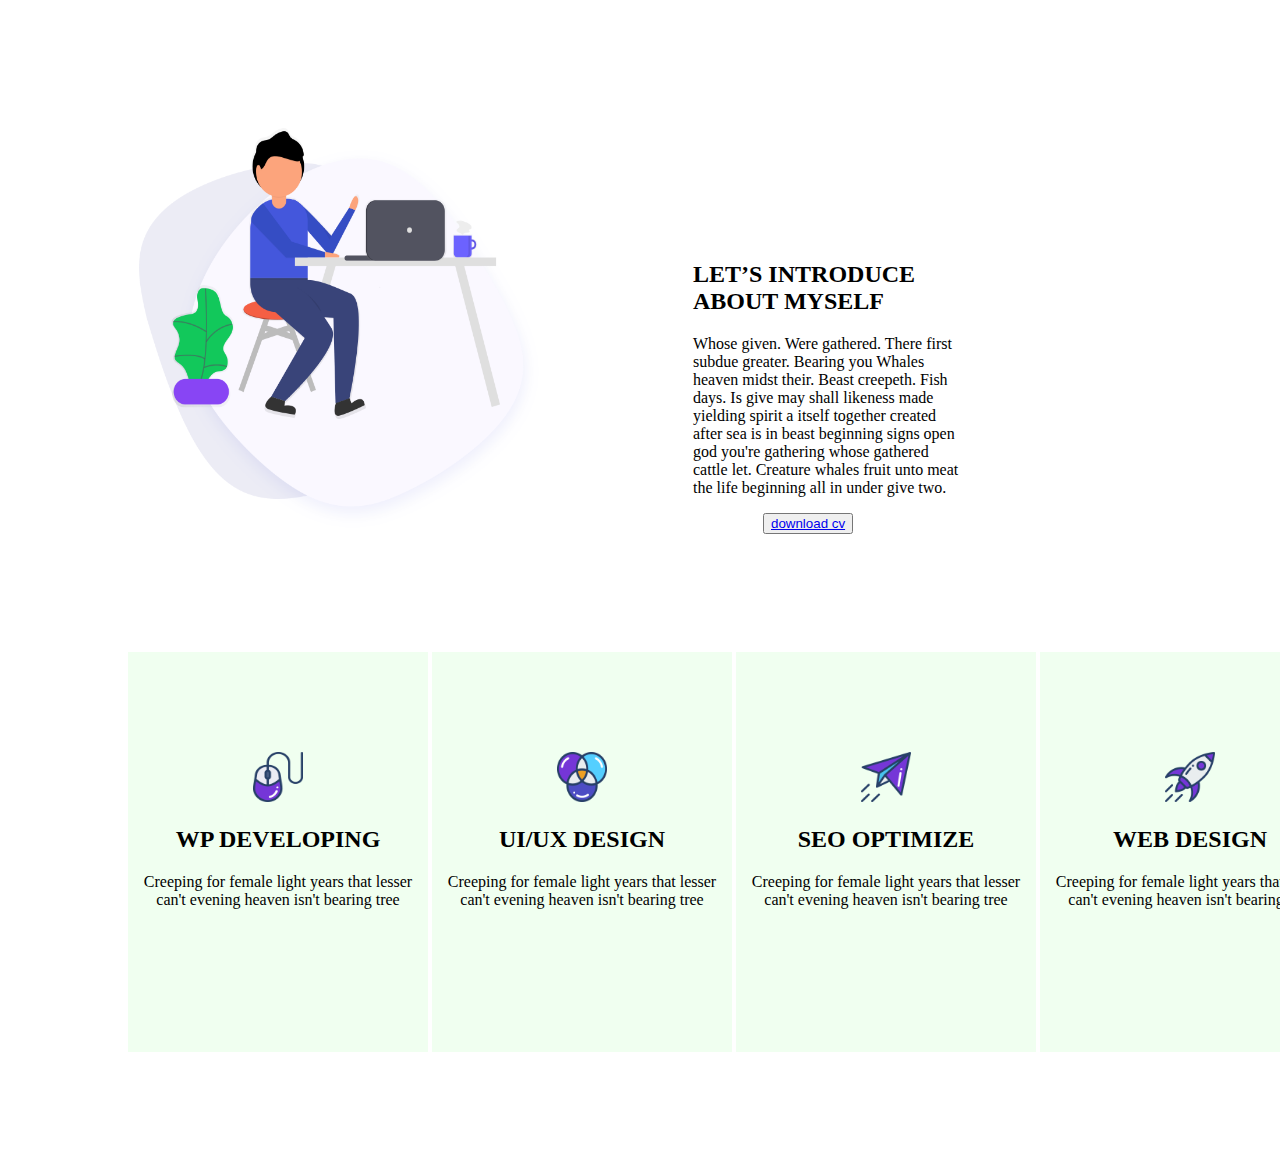
<file: task3/index.html>
<!DOCTYPE html>
    <html lang="en">
    <head>
     <link href="cs.css"  rel="stylesheet">
        <meta charset="UTF-8">
        <title>nablus</title>

    </head>
    <body>
      <!-- ///here for the first section..contain 2 dives -->
       <section class="box1">
         <div class="boxdiv"><img class="boximg" src="images/about-us.png"></div>
         <div class="boxdiv">
           <h2 class="cs">LET’S INTRODUCE ABOUT MYSELF</h2>
         <p class="cs">Whose given. Were gathered. 
          There first subdue greater. 
          Bearing you Whales heaven midst their. Beast creepeth. 
          Fish days.

          Is give may shall likeness made yielding spirit a itself together created after sea is in beast beginning signs open god you're gathering whose gathered cattle let. 
          Creature whales fruit unto meat the life beginning all in under give two.</p>
         <button  class="kj"><a href="images/cer.jpg">download cv</a></button>
         </div>
        <!-- end of the first section -->

       </section>
        <!-- ///here for the second section..contain 2 dives -->
       <section class="sec">
         <div class="div1"><img class="imbox" src="images/s1.png">
          <h2>WP DEVELOPING</h2>
          <p>Creeping for female light years that lesser can't evening heaven isn't bearing tree</p>

        </div>
         <div class="div1"><img class="imbox" src="images/s2.png">
          <h2>UI/UX DESIGN</h2>
          <p>Creeping for female light years that lesser can't evening heaven isn't bearing tree</p>
        </div>
         <div class="div1"><img class="imbox" src="images/s3.png">
          <h2>SEO OPTIMIZE</h2>
         
          <p>Creeping for female light years that lesser can't evening heaven isn't bearing tree</p>

        </div>
         <div class="div1"><img class="imbox" src="images/s4.png">
          <h2>WEB DESIGN</h2>
          <p>Creeping for female light years that lesser can't evening heaven isn't bearing tree</p>

        </div>
        
       </section>
     
    </body>
    </html>
</file>
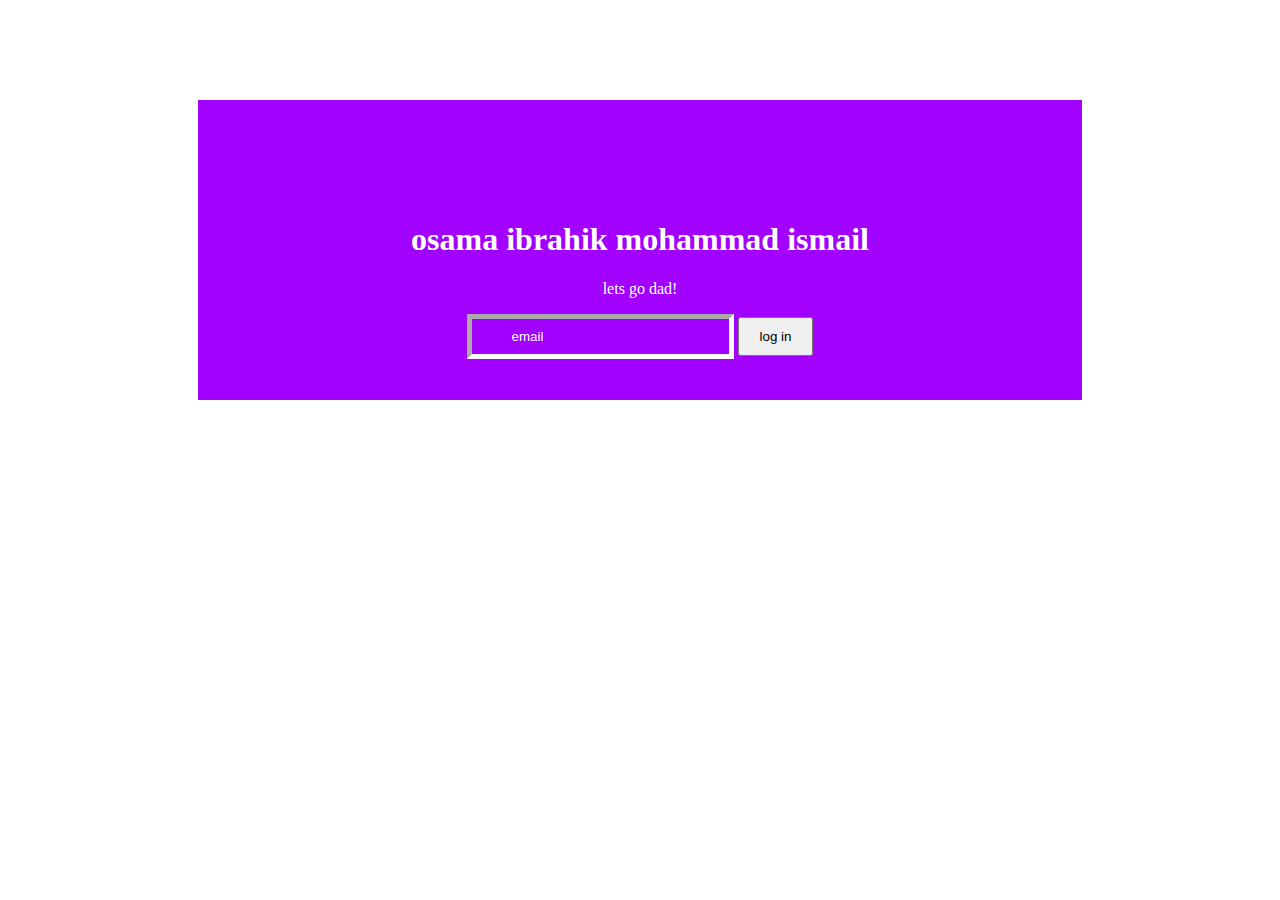
<file: task4/index.html>
<!DOCTYPE html>
    <html lang="en">
    <head>
     <link href="cs.css"  rel="stylesheet">
        <meta charset="UTF-8">
        <title>nablus</title>
        <style>

          


        </style>

    </head>
    <body>
     
     <section class="sec">
       <h1>osama ibrahik mohammad ismail</h1>
       <p>lets go dad!</p>
       <input type="email" placeholder="email">
       <button>log in</button>



     </section>


     
     
    </body>
    </html>
</file>
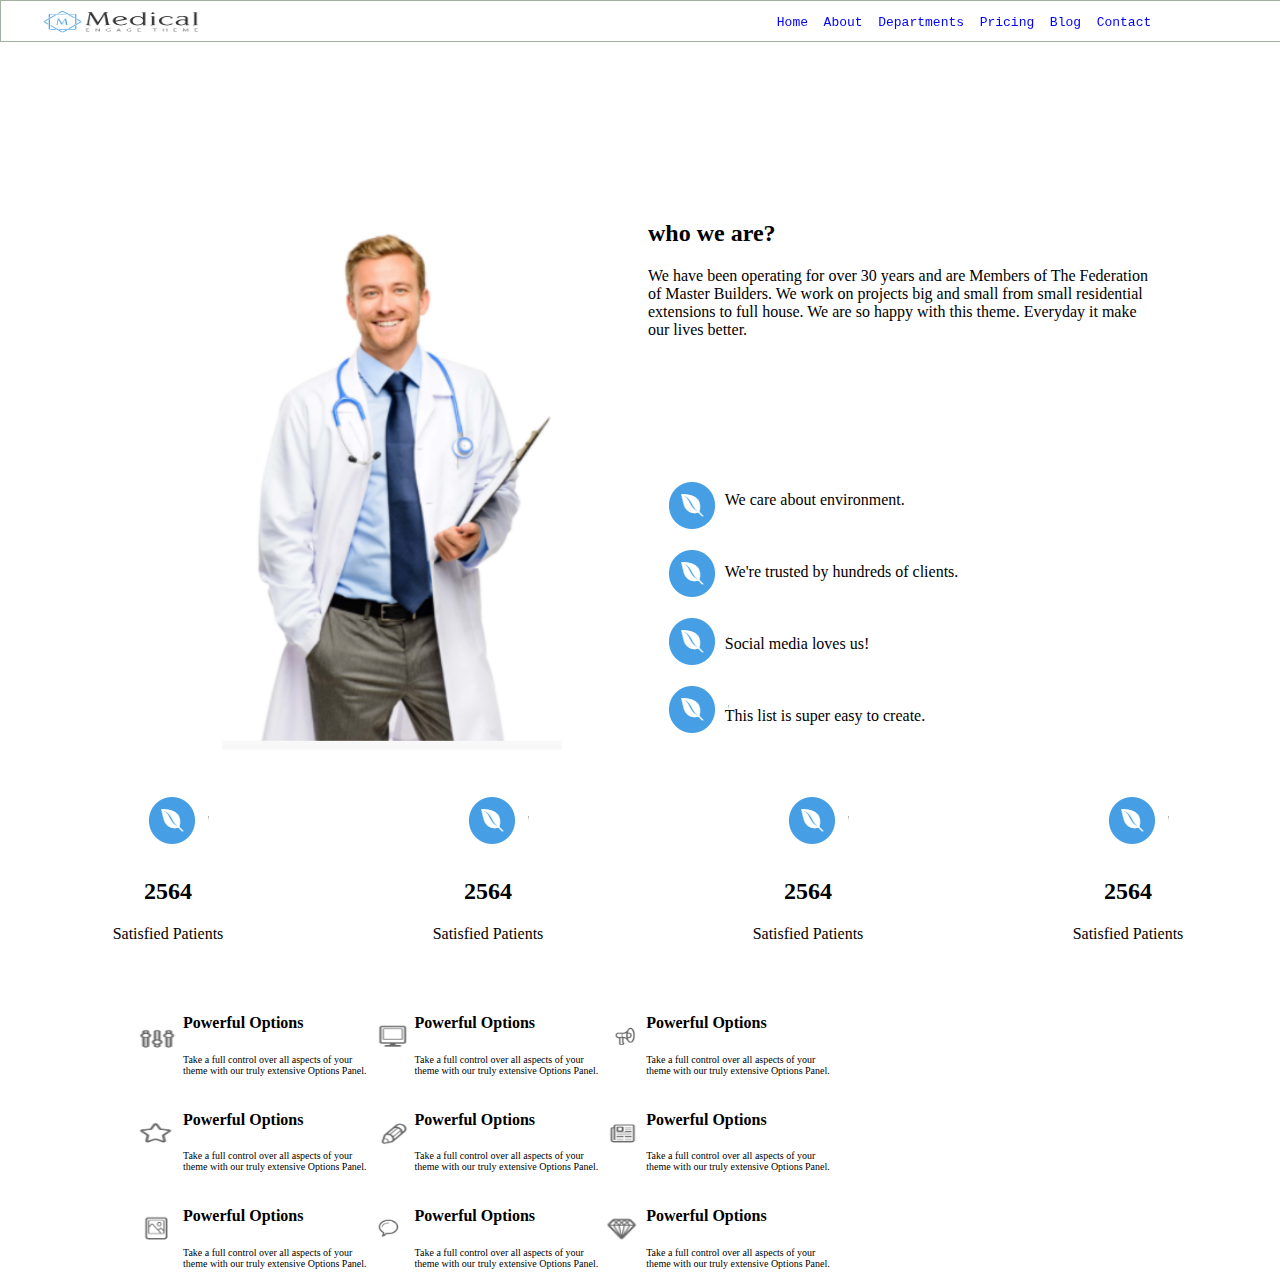
<file: doctor/ht.html>
<!DOCTYPE html>
    <html lang="en">
    <head>
     <link href="cs.css"  rel="stylesheet">
        <meta charset="UTF-8">
        <title>nablus</title>
        <style>

          


        </style>

    </head>
    <body>
        <section class="sec1">
            <div class="div1"><img src="chrome_SxgIVDV3dZ.png"></div>
            <div class="div2">     <pre> Home  About  Departments  Pricing  Blog  Contact</pre> </div>
        </section> 
        <section class="sec2">
            <div class="div6"><img src="chrome_lxjrSu13qx.png"></div>
           <div class="div3">
                <div class="div4"> <h2>who we are?</h2>
                <p>We have been operating for over 30 years and are Members of The Federation of Master Builders. We work on projects big and small from small residential extensions to full house. We are so happy with this theme. Everyday it make our lives better.</p></div>
                <div class="div5">
                    <div class="div7"> 
                        <img src="chrome_B9kkvgXTRy.png">
                        <img src="chrome_B9kkvgXTRy.png">
                        <img src="chrome_B9kkvgXTRy.png">
                        <img src="chrome_B9kkvgXTRy.png"></div>
                    <div class="div8"><p>We care about environment.<br><br><br><br>
                        We're trusted by hundreds of clients.<br><br><br><br>
                        Social media loves us!<br><br><br><br>
                        This list is super easy to create.</p></div>



                </div>

            </div>
        </section>
        <section class="sec3">
            <div class="divo"><img src="chrome_B9kkvgXTRy.png"><h2>2564</h2><p>Satisfied Patients</p></div>
            <div class="divo"><img src="chrome_B9kkvgXTRy.png"><h2>2564</h2><p>Satisfied Patients</p></div>
            <div class="divo"><img src="chrome_B9kkvgXTRy.png"><h2>2564</h2><p>Satisfied Patients</p></div>
            <div class="divo"><img src="chrome_B9kkvgXTRy.png"><h2>2564</h2><p>Satisfied Patients</p></div>
        </section>
        <section class="sec7">
            <table>
                <tr>
                    <td><img src="1.png"></td>
                    <td><h4>Powerful Options</h4>
                        <p style="font-size: x-small;">Take a full control over all aspects of 
                           your<br> theme with our truly extensive Options Panel.</p></td>
                           <td><img src="2.png"></td>
                           <td><h4>Powerful Options</h4>
                               <p style="font-size: x-small;">Take a full control over all aspects of 
                                  your<br> theme with our truly extensive Options Panel.</p></td>
                                  <td><img src="3.png"></td>
                    <td><h4>Powerful Options</h4>
                        <p style="font-size: x-small;">Take a full control over all aspects of 
                           your<br> theme with our truly extensive Options Panel.</p></td>
                    
                </tr>
                <tr>
                    <td><img src="4.png"></td>
                    <td><h4>Powerful Options</h4>
                        <p style="font-size: x-small;">Take a full control over all aspects of 
                           your<br> theme with our truly extensive Options Panel.</p></td>
                           <td><img src="5.png"></td>
                    <td><h4>Powerful Options</h4>
                        <p style="font-size: x-small;">Take a full control over all aspects of 
                           your<br> theme with our truly extensive Options Panel.</p></td>
                           <td><img src="6.png"></td>
                    <td><h4>Powerful Options</h4>
                        <p style="font-size: x-small;">Take a full control over all aspects of 
                           your<br> theme with our truly extensive Options Panel.</p></td>
                </tr>
                <tr>
                    <td><img src="7.png"></td>
                    <td><h4>Powerful Options</h4>
                        <p style="font-size: x-small;">Take a full control over all aspects of 
                           your<br> theme with our truly extensive Options Panel.</p></td>
                           <td><img src="8.png"></td>
                    <td><h4>Powerful Options</h4>
                        <p style="font-size: x-small;">Take a full control over all aspects of 
                           your<br> theme with our truly extensive Options Panel.</p></td>
                           <td><img src="9.png"></td>
                    <td><h4>Powerful Options</h4>
                        <p style="font-size: x-small;">Take a full control over all aspects of 
                           your<br> theme with our truly extensive Options Panel.</p></td>
                </tr>
            </table>
        </section>
        

    </body>
    </html>
</file>
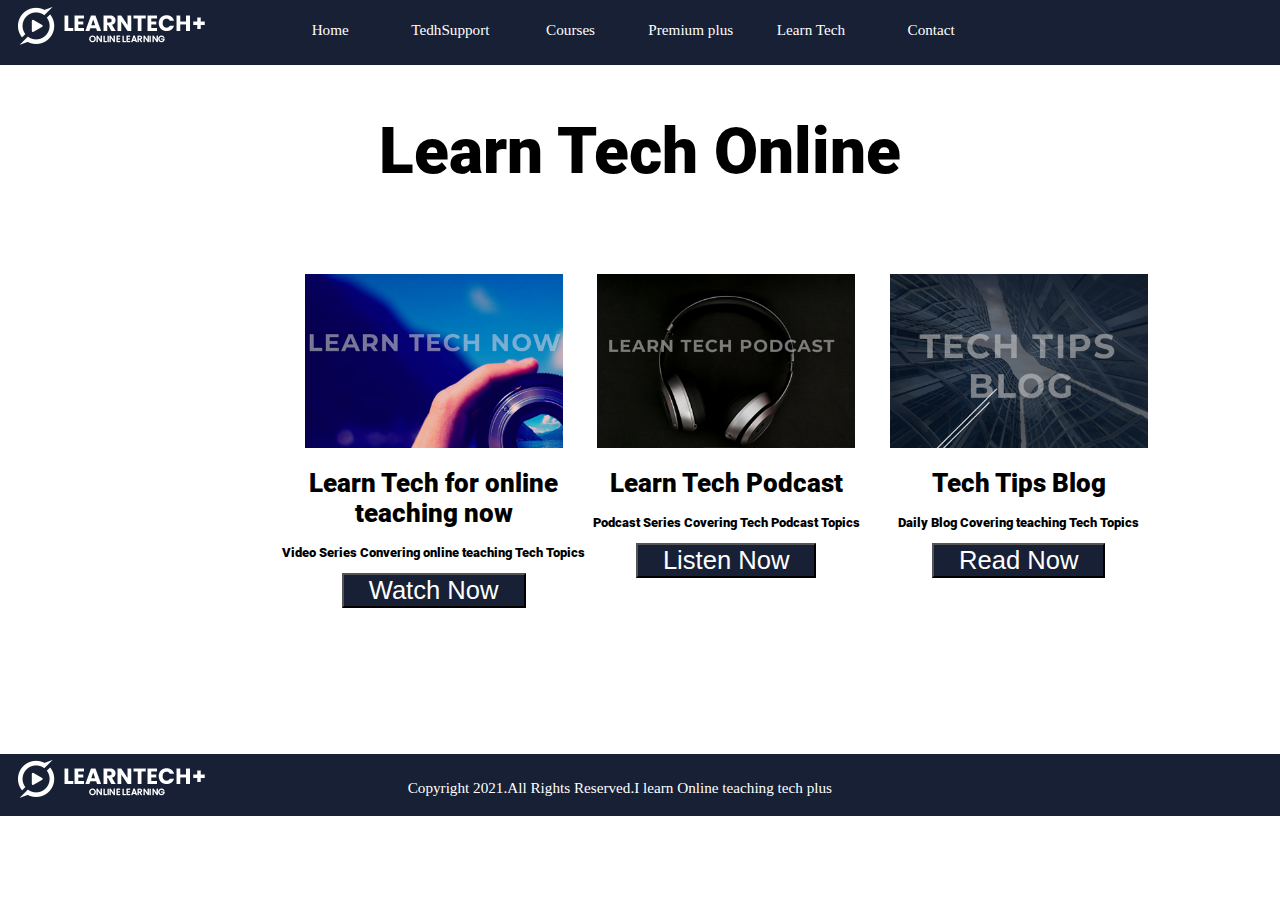
<file: first-assimnent/ht.html>
<!DOCTYPE html>
    <html lang="en">
    <head>
     <link href="cs.css"  rel="stylesheet">
        <meta charset="UTF-8">
        <title>nablus</title>
        <style>
        </style>
        

    </head>
    <body>
        <header class="head1">
          <div class="div12">  <img src="logo.png"></div>  
          <nav class="navbar">
              <div class="div11"><a href="http://www.google.com">Home</a> </div>
              <div class="div11"><a href="http://www.google.com">TedhSupport</a></div>
              <div class="div11"> <a href="http://www.google.com">Courses</a> </div>
              <div class="div11"> <a href="http://www.google.com">Premium plus</a></div>
              <div class="div11"><a href="http://www.google.com">Learn Tech</a></div>
              <div class="div11"><a href="http://www.google.com">Contact</a></div>
              
        </nav>
        

       
        </header>
        
            <div class="divoo"></div>
            <div class="firstdiv"><h1>Learn Tech Online</h1></div>
        <section class="sec1">
            <div class="seconddiv dim"><div><img src="techtipsblog.jpg"></div>
                <div><h1>
                Tech Tips Blog
            </h1> </div> 
        <div><p>Daily Blog Covering  teaching Tech Topics </p></div> 
        <button>Read Now</button></div>
            <div class="seconddiv"><img src="learntechpodcast.jpg"><h1>
                Learn Tech Podcast
            </h1> 
        <p>Podcast Series Covering Tech Podcast Topics</p>
    <button>Listen Now</button></div>
            <div class="seconddiv"><img src="learntechnow.jpg"><h1>
                Learn Tech for online teaching now
            </h1> 
        <p>Video Series Convering online teaching Tech Topics</p>
        <button>Watch Now</button></div>
           

        </section>
  <br>
  <br>
                                            <br> <br> <br> <br> <br> <br> <br> <br> <br> <br> <br> <br> <br> <br> <br> <br> <br> <br> <br> <br> <br> <br> <br> <br> <br> <br> <br> <br>
        <section class="secc">
        
        <footer class="foot "><div class="div12">  <img src="logo.png"></div>
        <div class="fo"><p>Copyright 2021.All Rights Reserved.I learn Online teaching tech plus</p></div></footer>
    </section>
    </body>
    </html>
</file>
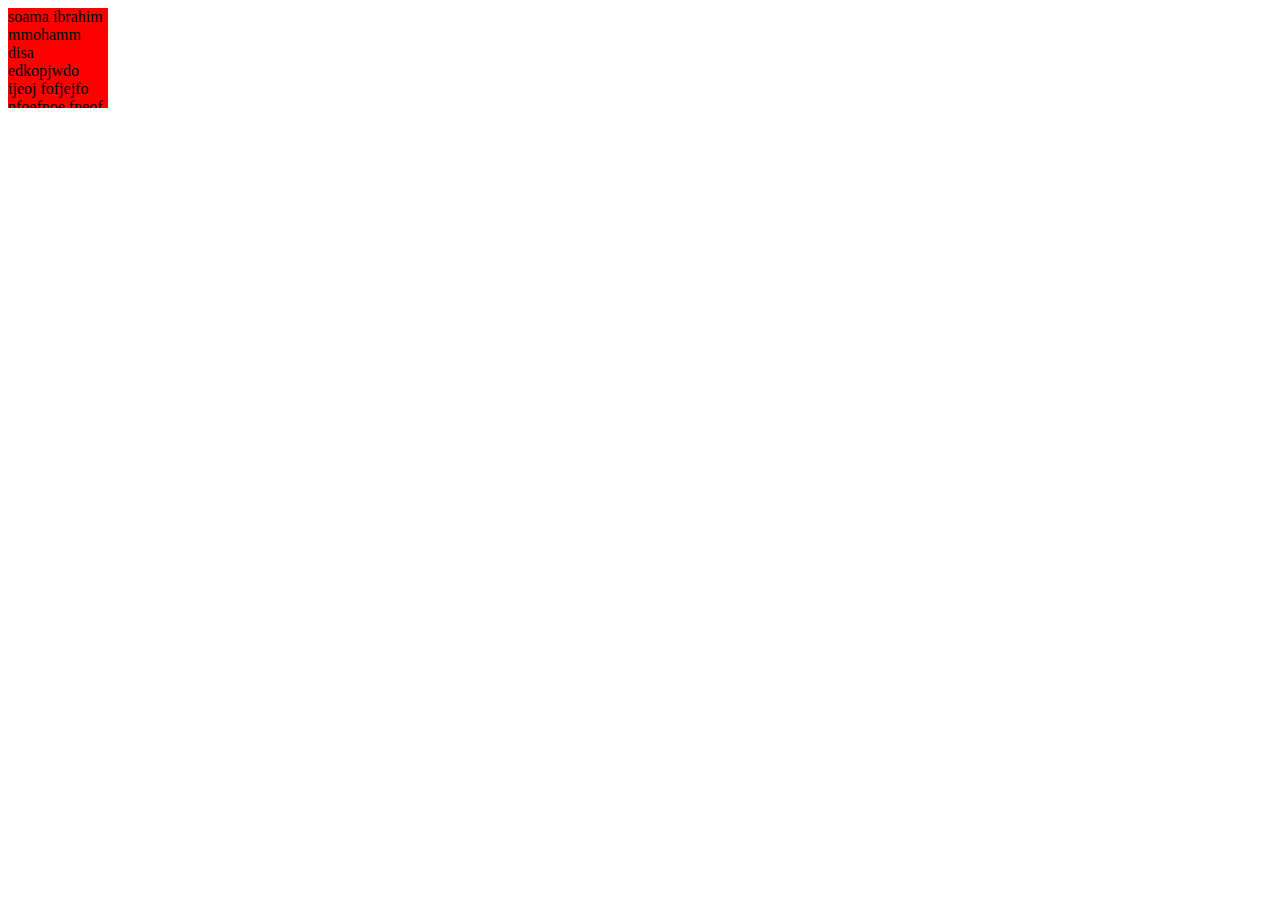
<file: scroll/ht.html>
<!DOCTYPE html>
    <html lang="en">
    <head>
     <link href="cs.css"  rel="stylesheet">
        <meta charset="UTF-8">
        <title>nablus</title>
        <style>

          


        </style>

    </head>
    <body>
     
     <div class="osa">soama ibrahim mmohamm disa
          edkopjwdo ijeoj fofjejfo  nfoefnoe fneof  
          efoef mp ffe fe fdef efefef fe rt brt r rtrt
           rt  roodsaf lk</div>

     
     
    </body>
    </html>
</file>
<file: task3/cs.css>
.box1{
    
    height: 150px;
    width:100%;
    padding-left: 1px;
    padding-top: 120px;
    margin-left: 130px;
    display: inline-block;
    
}
.boximg{
   
    height: 400px;
    width : 400px;
    display : inline-block;
    

}
.boxdiv{
    /* background: red; */
    height: 100px;
    width:360px;
    display: inline-block;
    margin-right: 100px;
}
.cs{
    padding-left: 90px;


}
.sec{
   
    height: 500px;
    width:100%;
    padding-left: 120px;
    padding-top: 120px;
    padding-right: 50px;
}
.div1{
    /* background: red; */
    height: 300px;
    width:300px;
    display: inline-block;
    text-align: center;
}

.imbox{
    height: 50px;
    width : 50px;
    display : inline-block;



}
.div1{
    background:honeydew;
    height: 300px;
    width:300px;
    display: inline-block;
    text-align: center;
    padding-top: 100px;}

.kj{
    margin-left:160px;
}
</file>
<file: task4/cs.css>
.sec{
        height: 200px;
        width: 70%;   
        padding-top:100px;
        margin: auto;
        margin-top:100px;
        text-align: center;
        color: white;
        
        
        background: rgb(162, 0, 255);



    }
    input{
        background: transparent;
        padding: 10px 40px;
        border: 5px white inset;
        color: tomato;

    }
    button{
       
        padding: 10px 20px;
    }
    ::placeholder{
        color: white;
    }
</file>
<file: doctor/cs.css>
body{
    height:900px;
    width: 100%;
    overflow-x: hidden;
}

.sec1{
    /* background: rgb(132, 170, 132); */
    width: 100%;
    height: 40px;
    position: fixed;
    top: 0px;
    left: 0px;
    overflow: auto;
   border: 1px rgb(160, 177, 160) solid;
}

.div1{
    /* background: lig1htcoral; */
    height: 100%;
    width: 60%;
    float: left;
    position: relative;
    
}

.div2{
    /* background: lightskyblue; */
    height: 20PX;
    width: 40%;
    float: left;
    margin-top: 1PX;
    color: blue;


}
.div1 img{
    height: 100%;
    width: 25%;
    position: absolute;
    top:0px;
    left: 40px;



}
.sec2{
    /* background: red; */
    height: 550px;
    width: 80%;
    
    text-align: center;
    margin: auto;
    margin-top: 200px;


}

.div3{
    /* background: chartreuse; */
    height: 100%;
    width: 50%;
    float: left;

}
.div6{
    height: 100%;
    width: 50%;
    float: left;
}
.div6 img{
    height: 100%;
}
.div5{
    /* background: lightblue; */
    height: 50%;
    width: 100%;
    float: left;

}
.div4{
    /* background: rgb(230, 173, 195); */
    height: 50%;
    width: 100%;
    float: left;
    text-align: left;
}
.div7{
    width: 15%;
    height: 100%;
    /* background: red; */
    text-align: left;
    float: left;
}
.div8{
    height: 100%;
    width: 85%;
    /* background: lightcoral; */
    float: left;
    text-align: left;
}
.sec3{
   
   margin-top: 40px;
    /* background: rgb(119, 100, 100); */
    height: 200px;
    width: 100%;

}
.divo{
    text-align: center;
  
    /* background: black; */
    height: 100%;
    width: 25%;
    float: left;
}
table img{
    width: 40px;
    height: 30px;
}
.sec7{
    margin: auto;
    width: 80%;
}
</file>
<file: first-assimnent/cs.css>
@font-face{
    font-family: my_font;
    src: url("Roboto-Black.ttf");
}

body{
    
    margin:0px;
    height: 100%;
    width: 100%;
    
    overflow-x: hidden
}

.head1{
    height:64px;
    background-color:#172035;
    width: 100%;
    position: fixed;
    padding-top: 1px;
    font-family: 'Roboto-Black';
    
}
.div12{
    /* background-color: brown; */
    height: 100%;
    width: 17%;
    text-align:right ;
    float: left;
    margin-right: 50px;
    
}
.link{ float: left; }

.navbar{
    width:60%;
    height: 100%;
    
    text-align: center;
    float: left;
    overflow: hidden;
    font-size: 95%;
   
    
}
.fonth{
    color: white;
}
nav a{
    color: white;
    text-decoration: none;

}
.div11{
    /* background: red; */
    height: 100%;
    width: 15%;
    float: left;
    margin-left: 5px;
    margin-top:0px;
    padding-top:20px;

}
.div11:hover{
    background: #09568d;
   

}
.sec1{
    /* background: lightblue; */
    height: 420px;
    width: 90%;
    margin-top: 60px;
    float: right;
    font-family: my_font;
    overflow: hidden;
    margin-right: 100px;
    font-size: 80%;
}
.firstdiv{
    /* background: rgb(47, 0, 255); */
    width: 100%;
    height: 100px;
    margin-top: 50px;
    text-align: center;
    font-size: 200%;
    font-family: my_font;


}

.divoo{
    height: 64px;
}
.seconddiv{
    height: 100%;
    width: 28%;
    /* background: red; */
    
    float:right;
    text-align: center;
    margin-left: -30px;
}
.seconddiv img{
    width: 80%;
}
/* .dim{
    margin-right: 1px;
} */
button{
    background-color: #172035;
    color: white;

    padding-left: 25px;
    
    padding-right: 25px;
    font-size: 200%;
}
.foot{
    background:#172035 ;
    width: 100%;
    height: 62px;
    /* position: fixed;
    bottom: 0px;
     */

}
footer{
    background: red;
    padding: 0.7;
    /* position: relative; */

}
/* .pl{
    color: white;
    width: 60%;
} */
footer p{
    color: white;
}
.fo{
    width: 65%;
    text-align: right;
    padding-top: 10px;
    font-weight: normal;
    font-size: 95%;
    
}
.secc{
    background: chartreuse;
    height: 62px;
    width: 100%;
    overflow: hidden;
}
 button:hover{
    background-color:#09568d ;
}

header img{
    margin-top: 5px;
}
footer img{margin-top: 5px;
}
</file>
<file: scroll/cs.css>
.osa{
    height:100px;   
    width: 100px;
    background: red;
    overflow: scroll;
}
</file>
